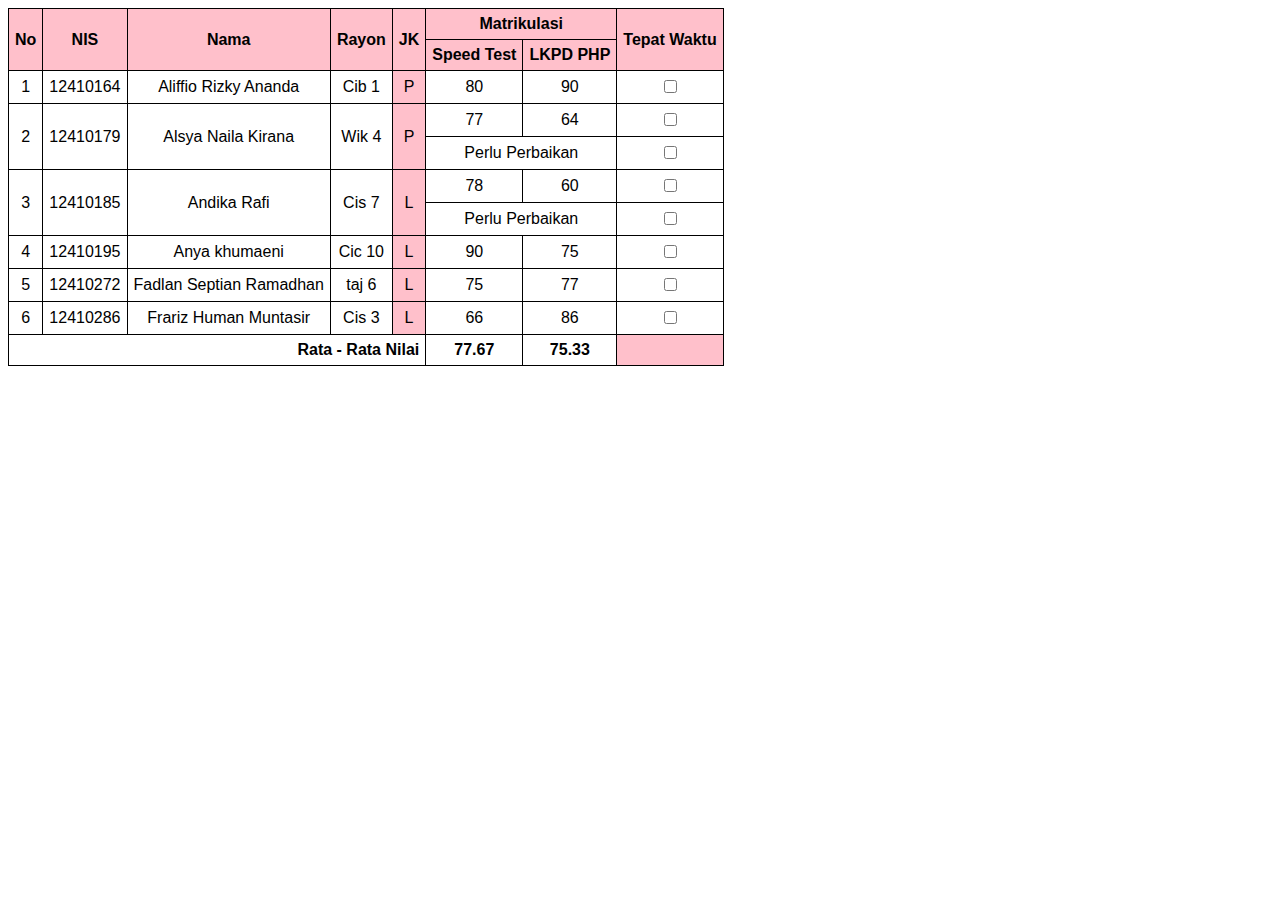
<file: Nomor 1 Tabel/index.html>
<!DOCTYPE html>
<html lang="en">
<head>
    <meta charset="UTF-8">
    <meta name="viewport" content="width=device-width, initial-scale=1.0">
    <title>Document</title>
</head>
<body>
    <table>
        <thead>
            <tr>
                <th rowspan="3">No</th>
                <th rowspan="3">NIS</th>
                <th rowspan="3">Nama</th>
                <th rowspan="3">Rayon</th>
                <th rowspan="3">JK</th>
                <th colspan="2">Matrikulasi</th>
                <th rowspan="3">Tepat Waktu</th>
            </tr>
            <tr>
                <th>Speed Test</th>
                <th>LKPD PHP</th>
            </tr>
        </thead>
        <tbody>
            <tr>
                <td>1</td>
                <td>12410164</td>
                <td>Aliffio Rizky Ananda</td>
                <td>Cib 1</td>
                <td bgcolor="pink">P</td>
                <td>80</td>
                <td>90</td>
                <td><input type="checkbox"></td>
            </tr>
            <tr>
                <td rowspan="2">2</td>
                <td rowspan="2">12410179</td>
                <td rowspan="2">Alsya Naila Kirana</td>
                <td rowspan="2">Wik 4</td>
                <td rowspan="2" bgcolor="pink">P</td>
                <td>77</td>
                <td>64</td>
                <td><input type="checkbox"></td>
            </tr>
            <tr>
                <td colspan="2">Perlu Perbaikan</td>
                <td><input type="checkbox"></td>
            </tr>
            <tr>
                <td rowspan="2">3</td>
                <td rowspan="2">12410185</td>
                <td rowspan="2">Andika Rafi</td>
                <td rowspan="2">Cis 7</td>
                <td rowspan="2" bgcolor="pink">L</td>
                <td>78</td>
                <td>60</td>
                <td><input type="checkbox"></td>
            </tr>
            <tr>
                <td colspan="2">Perlu Perbaikan</td>
                <td><input type="checkbox"></td>
            </tr>
            <tr>
                <td>4</td>
                <td>12410195</td>
                <td>Anya khumaeni</td>
                <td>Cic 10</td>
                <td bgcolor="pink">L</td>
                <td>90</td>
                <td>75</td>
                <td><input type="checkbox"></td>
            </tr>
            <tr>
                <td>5</td>
                <td>12410272</td>
                <td>Fadlan Septian Ramadhan</td>
                <td>taj 6</td>
                <td bgcolor="pink">L</td>
                <td>75</td>
                <td>77</td>
                <td><input type="checkbox"></td>
            </tr>
            <tr>
                <td>6</td>
                <td>12410286</td>
                <td>Frariz Human Muntasir</td>
                <td>Cis 3</td>
                <td bgcolor="pink">L</td>
                <td>66</td>
                <td>86</td>
                <td><input type="checkbox"></td>
            </tr>
            <tr>
                <td colspan="5" class="pindah"><b>Rata - Rata Nilai</b></td>
                <td><b>77.67</b></td>
                <td><b>75.33</b></td>
                <td bgcolor="pink"></td>
            </tr>
        </tbody>
    </table>
    
    <style>
        table, th, td {
            border: 1px solid rgb(0, 0, 0);
            border-collapse: collapse;
            text-align: center;
            padding: 6px;
            margin-bottom: 20px;
            font-family: sans-serif;
        } 
        
        th {
            background-color: pink;
            color: rgb(0, 0, 0);
        }

        .pindah{
            text-align: right;
        }
    </style>
</body>
</html>
</file>
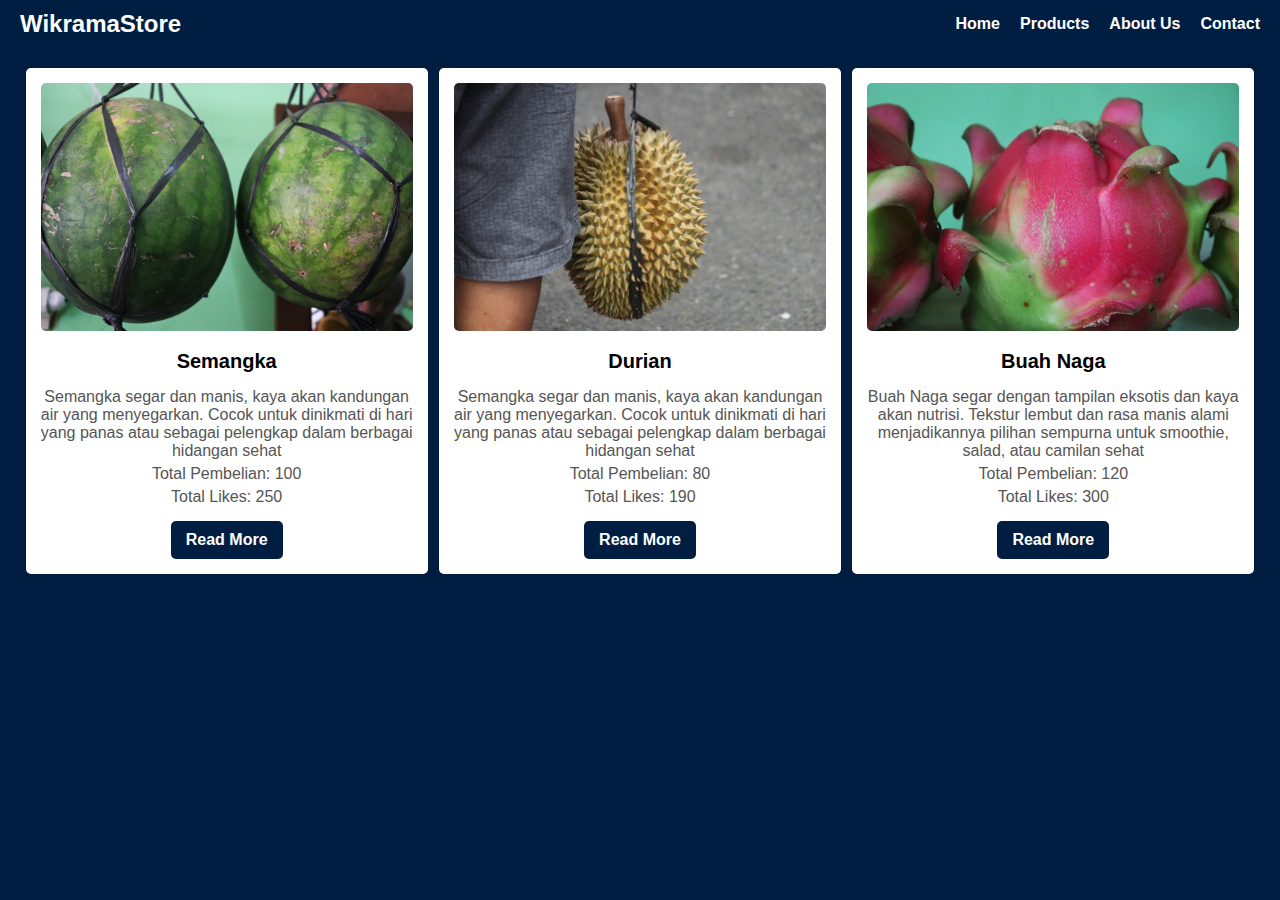
<file: Nomor 2 landing pg/index.html>
<!DOCTYPE html>
<html lang="en">
<head>
    <meta charset="UTF-8">
    <meta name="viewport" content="width=device-width, initial-scale=1.0">
    <title>Belanja Landing Page</title>
    <link rel="stylesheet" href="index.css">
</head>
<body>

    <!-- Navigation Bar -->
    <header>
        <nav>
            <div class="logo">WikramaStore</div>
            <ul>
                <li><a href="#">Home</a></li>
                <li><a href="#">Products</a></li>
                <li><a href="#">About Us</a></li>
                <li><a href="#">Contact</a></li>
            </ul>
        </nav>
    </header>

    <!-- Main Content -->
    <main>
        <section class="product-list">
            <div class="product">
                <img src="aset/semangka.jpg" alt="Semangka">
                <h2>Semangka</h2>
                <p>Semangka segar dan manis, kaya akan kandungan air yang menyegarkan. Cocok untuk dinikmati di hari yang panas atau sebagai pelengkap dalam berbagai hidangan sehat</p>
                <p>Total Pembelian: 100</p>
                <p>Total Likes: 250</p>
                <a href="#" class="read-more">Read More</a>
            </div>
            <div class="product">
                <img src="aset/durian.jpg" alt="Durian">
                <h2>Durian</h2>
                <p>Semangka segar dan manis, kaya akan kandungan air yang menyegarkan. Cocok untuk dinikmati di hari yang panas atau sebagai pelengkap dalam berbagai hidangan sehat</p>
                <p>Total Pembelian: 80</p>
                <p>Total Likes: 190</p>
                <a href="#" class="read-more">Read More</a>
            </div>
            <div class="product">
                <img src="aset/buahnaga.jpg" alt="Buah Naga">
                <h2>Buah Naga</h2>
                <p>Buah Naga segar dengan tampilan eksotis dan kaya akan nutrisi. Tekstur lembut dan rasa manis alami menjadikannya pilihan sempurna untuk smoothie, salad, atau camilan sehat</p>
                <p>Total Pembelian: 120</p>
                <p>Total Likes: 300</p>
                <a href="#" class="read-more">Read More</a>
            </div>
        </section>
    </main>
</body>
</html>
</file>
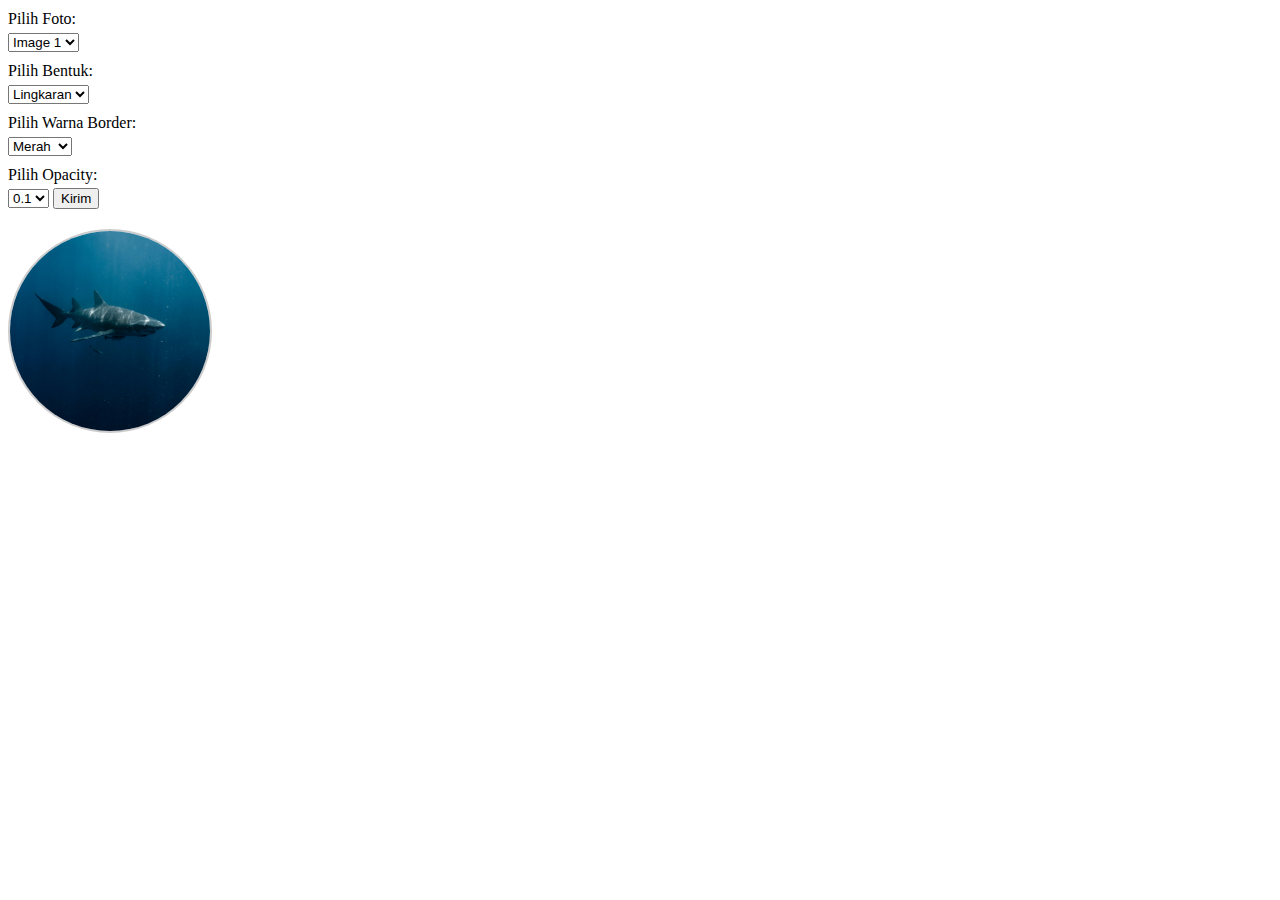
<file: Nomor 4 input/index.html>
<!DOCTYPE html>
<html lang="en">
  <head>
    <meta charset="UTF-8" />
    <meta name="viewport" content="width=device-width, initial-scale=1.0" />
    <title>Document</title>
    <style>
      .display-area {
        width: 200px;
        height: 200px;
        border: 2px solid #ccc;
        border-radius: 50%;
        display: flex;
        justify-content: center;
        align-items: center;
        margin-top: 20px;
        position: relative;
      }

      .display-area img {
        width: 100%;
        height: 100%;
        object-fit: cover;
        border-radius: inherit;
        position: absolute;
        top: 0;
        left: 0;
      }

      .Lingkaran {
        border-radius: 50%;
      }

      .Kotak {
        border-radius: 0;
      }

      .Segitiga {
        clip-path: polygon(50% 0, 100% 50%, 50% 100%, 0 50%);
      }

      .red-border {
        border-color: red;
      }

      .yellow-border {
        border-color: yellow;
      }

      .green-border {
        border-color: green;
      }

      form {
        margin-bottom: 20px;
      }

      label {
        display: block;
        margin-top: 10px;
      }

      select {
        margin-top: 5px;
      }

      .submit-button {
        margin-top: 10px;
        padding: 10px 20px;
        border: none;
        background-color: #4caf50;
        color: white;
        font-size: 16px;
        cursor: pointer;
      }

      .submit-button:hover {
        background-color: #45a049;
      }
    </style>
  </head>
  <body>
    <!-- Input form -->
    <form id="settings-form">
      <label for="image-select">Pilih Foto:</label>
      <select id="image-select">
        <option value="image1">Image 1</option>
        <option value="image2">Image 2</option>
        <option value="image3">Image 3</option>
      </select>

      <label for="shape-select">Pilih Bentuk:</label>
      <select id="shape-select">
        <option value="Lingkaran">Lingkaran</option>
        <option value="Kotak">Kotak</option>
        <option value="Segitiga">Segitiga</option>
      </select>

      <label for="border-color-select">Pilih Warna Border:</label>
      <select id="border-color-select">
        <option value="red">Merah</option>
        <option value="yellow">Kuning</option>
        <option value="green">Hijau</option>
      </select>

      <label for="opacity-select">Pilih Opacity:</label>
      <select id="opacity-select">
        <option value="0.1">0.1</option>
        <option value="0.2">0.2</option>
        <option value="0.3">0.3</option>
        <option value="0.4">0.4</option>
        <option value="0.5">0.5</option>
        <option value="0.6">0.6</option>
        <option value="0.7">0.7</option>
        <option value="0.8">0.8</option>
        <option value="0.9">0.9</option>
        <option value="1">1.0</option>
      </select>

      <button type="button" class="submit" onclick="applyChanges()">
        Kirim
      </button>
    </form>

    <!-- Display area -->
    <div class="display-area">
      <img src="aset/image1.jpg" alt="Image" id="display-image" />
    </div>

    <script>
      function applyChanges() {
        const imageSelect = document.getElementById("image-select");
        const shapeSelect = document.getElementById("shape-select");
        const borderColorSelect = document.getElementById(
          "border-color-select"
        );
        const opacitySelect = document.getElementById("opacity-select");
        const displayImage = document.getElementById("display-image");
        const displayArea = document.querySelector(".display-area");

        const selectedImage = imageSelect.value;
        if (selectedImage === "image1") {
          displayImage.src = "aset/image1.jpg";
        } else if (selectedImage === "image2") {
          displayImage.src = "aset/image2.jpg";
        } else if (selectedImage === "image3") {
          displayImage.src = "aset/image1.jpg";
        }

        const selectedShape = shapeSelect.value;
        displayArea.classList.remove("Lingkaran", "Kotak", "Segitiga");
        displayArea.classList.add(selectedShape);

        const selectedBorderColor = borderColorSelect.value;
        displayArea.classList.remove(
          "red-border",
          "yellow-border",
          "green-border"
        );
        displayArea.classList.add(`${selectedBorderColor}-border`);

        const selectedOpacity = opacitySelect.value;
        displayImage.style.opacity = selectedOpacity;
      }
    </script>
  </body>
</html>
</file>
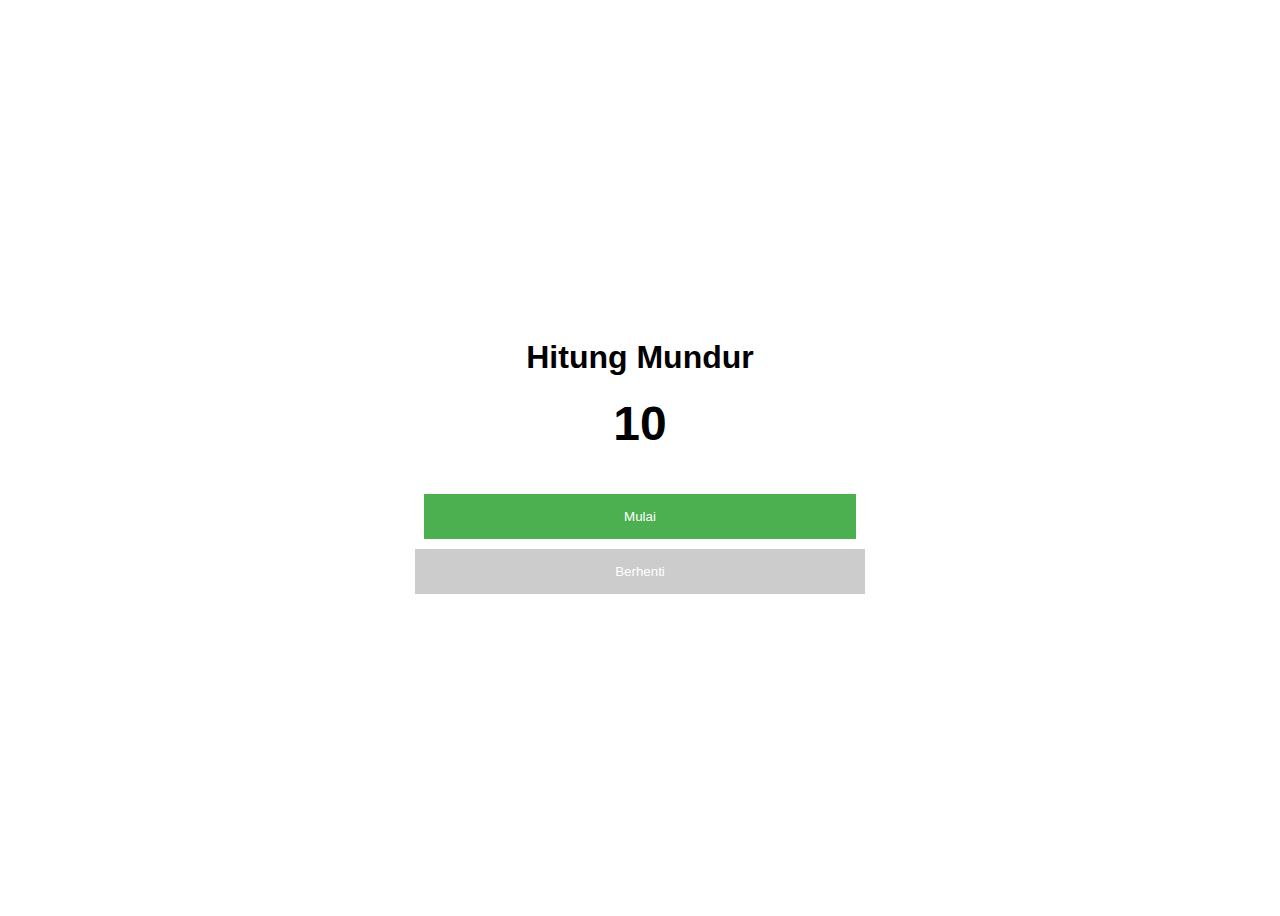
<file: Nomor 5/index.html>
<!DOCTYPE html>
<html lang="en">
  <head>
    <meta charset="UTF-8" />
    <meta name="viewport" content="width=device-width, initial-scale=1.0" />
    <title>Countdown Timer</title>
  </head>
  <body>
    <h1>Hitung Mundur</h1>
    <div id="countdown">10</div>
    <br />
    <button id="startButton" onclick="startCountdown()">Mulai</button>
    <button id="stopButton" onclick="stopCountdown()" disabled>Berhenti</button>

    <script>
      let countdown = 10;
      let interval;

      function startCountdown() {
        document.getElementById("startButton").disabled = true;
        document.getElementById("stopButton").disabled = false;
        document.getElementById("countdown").classList.remove("expired");
        document.getElementById("countdown").textContent = countdown;

        interval = setInterval(() => {
          countdown--;
          document.getElementById("countdown").textContent = countdown;

          if (countdown <= 0) {
            clearInterval(interval);
            document.getElementById("countdown").textContent = "Waktu Habis";
            document.getElementById("countdown").classList.add("expired");
            resetButtons();
          }
        }, 1000);
      }

      function stopCountdown() {
        clearInterval(interval);
        document.getElementById("startButton").disabled = false;
        document.getElementById("stopButton").disabled = true;
      }

      function resetButtons() {
        document.getElementById("startButton").disabled = false;
        document.getElementById("stopButton").disabled = true;
        countdown = 10; // Reset hitungan ke 10
      }
    </script>

    <style>
      body {
        font-family: sans-serif;
        display: flex;
        justify-content: center;
        align-items: center;
        height: 100vh;
        flex-direction: column;
        text-align: center;
      }
      h1 {
        margin-bottom: 20px;
      }
      #countdown {
        font-size: 48px;
        font-weight: bold;
        margin-bottom: 20px;
      }
      button {
        padding: 15px 200px; /* Memperlebar tombol */
        margin: 5px;
        background-color: #4caf50;
        color: white;
        border: none;
        cursor: pointer;
      }
      button:disabled {
        background-color: #cccccc;
        cursor: not-allowed;
      }
      .expired {
        color: red;
      }
    </style>
  </body>
</html>
</file>
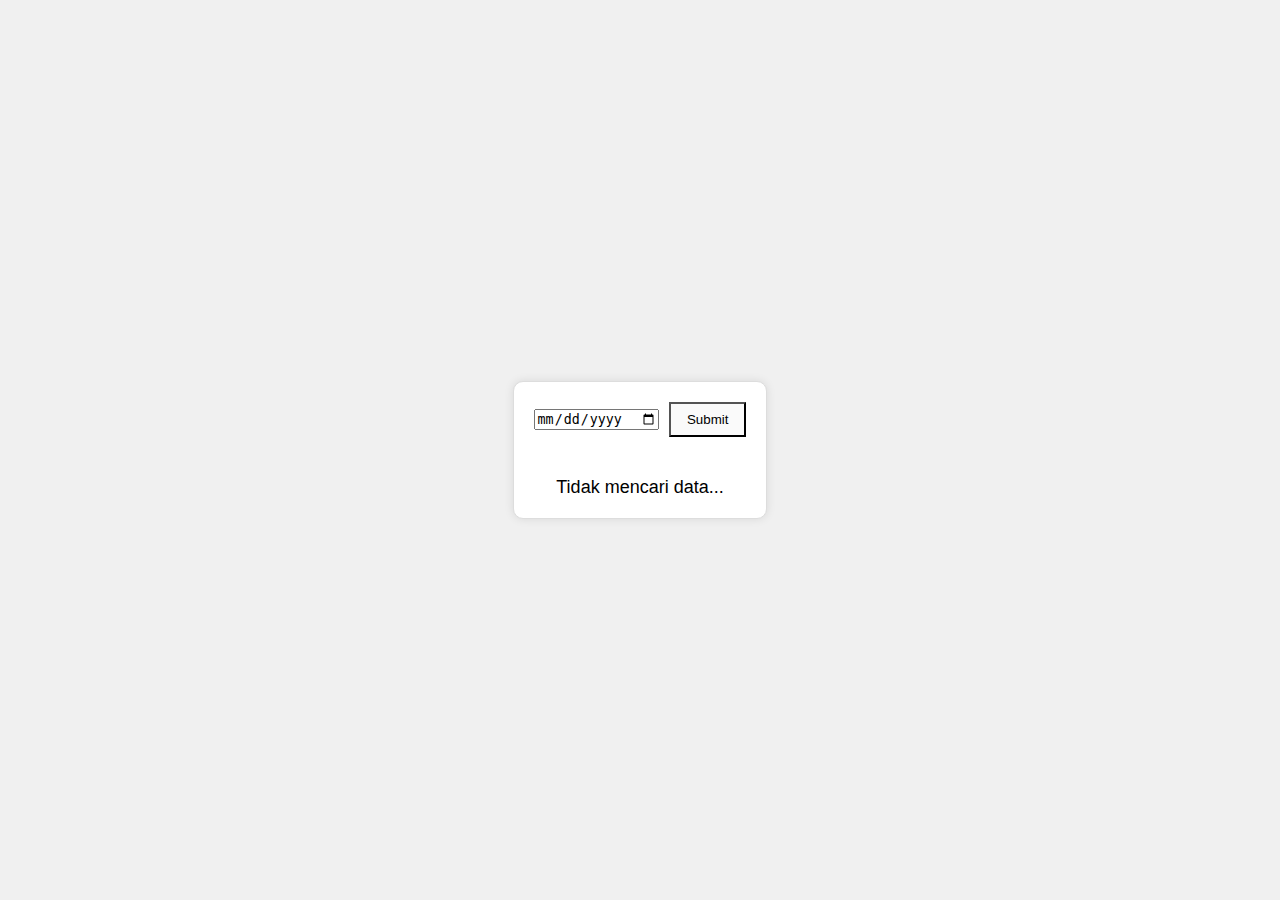
<file: Nomor 6/index.html>
<!DOCTYPE html>
<html>
  <head>
    <title>Input Search</title>
  </head>
  <body>
    <div class="container">
      <div class="input-container">
        <input type="date" id="dateInput" />
        <button onclick="submitDate()">Submit</button>
      </div>
      <div id="result">Tidak mencari data...</div>
    </div>

    <script>
      function submitDate() {
        const dateInput = document.getElementById("dateInput").value;
        const result = document.getElementById("result");
        const tanggal = new Date(dateInput);
        const hari = tanggal.getDate();
        const bulan = getBulan(tanggal.getMonth());
        const tahun = tanggal.getFullYear();

        result.innerHTML = `<span class="mencari-data">Mencari data tanggal </span><span class="tanggal">${hari} ${bulan} ${tahun}</span>...`;
      }

      function getBulan(bulan) {
        const bulanKalimat = [
          "Januari",
          "Februari",
          "Maret",
          "April",
          "Mei",
          "Juni",
          "Juli",
          "Agustus",
          "September",
          "Oktober",
          "November",
          "Desember",
        ];
        return `<span class="tanggal">${bulanKalimat[bulan]}</span>`;
      }
    </script>

    <style>
      body {
        font-family: sans-serif;
        margin: 0;
        padding: 0;
        height: 100vh;
        display: flex;
        justify-content: center;
        align-items: center;
        background-color: #f0f0f0;
      }
      .container {
        display: flex;
        flex-direction: column;
        align-items: center;
        justify-content: center;
        background-color: #ffffff;
        padding: 20px;
        border: 1px solid #ddd;
        border-radius: 10px;
        box-shadow: 0 0 10px rgba(0, 0, 0, 0.1);
      }
      .input-container {
        display: flex;
        align-items: center;
        margin-bottom: 20px;
      }
      input[type="date"] {
        margin-right: 10px;
      }
      button {
        padding: 8px 16px;
        background-color: #fafafa;
        color: rgb(0, 0, 0);
        border: 100%;
        cursor: pointer;
      }
      #result {
        margin-top: 20px;
        font-size: 18px;
      }
      .tanggal {
        color: #1f23ff; /* Biru gelap */
        font-weight: bold; /* Font tebal */
      }
      .mencari-data {
        color: #000000; /* Hitam */
        font-weight: bold; /* Font tebal */
      }
    </style>
  </body>
</html>
</file>
<file: Nomor 2 landing pg/index.css>
/* General Styles */
body {
    font-family: Arial, sans-serif;
    margin: 0;
    padding: 0;
    background-color: #001E42;
}

/* Navigation Bar */
header {
    background-color: #001E42;
    color: white;
    padding: 10px 0;
}

nav {
    display: flex;
    justify-content: space-between;
    align-items: center;
    padding: 0 20px;
}

.logo {
    font-size: 24px;
    font-weight: bold;
}

nav ul {
    list-style: none;
    margin: 0;
    padding: 0;
    display: flex;
}

nav ul li {
    margin-left: 20px;
}

nav ul li a {
    color: white;
    text-decoration: none;
    font-weight: bold;
}

nav ul li a:hover {
    color: #f0a500;
}



/* Product List */
.product-list {
    display: flex;
    justify-content: space-around;
    margin: 20px;
}

.product {
    background-color: white;
    padding: 15px;
    border-radius: 5px;
    box-shadow: 0 0 10px rgba(0, 0, 0, 0.1);
    text-align: center;
    width: 30%;
}

.product img {
    width: 100%;
    height: auto;
    border-radius: 5px;
}

.product h2 {
    font-size: 20px;
    margin: 15px 0;
}

.product p {
    margin: 5px 0;
    color: #555;
}

.read-more {
    display: inline-block;
    margin-top: 10px;
    padding: 10px 15px;
    background-color: #001E42;
    color: white;
    text-decoration: none;
    border-radius: 5px;
    font-weight: bold;
}

.read-more:hover {
    background-color: #f0a500;
}
</file>
